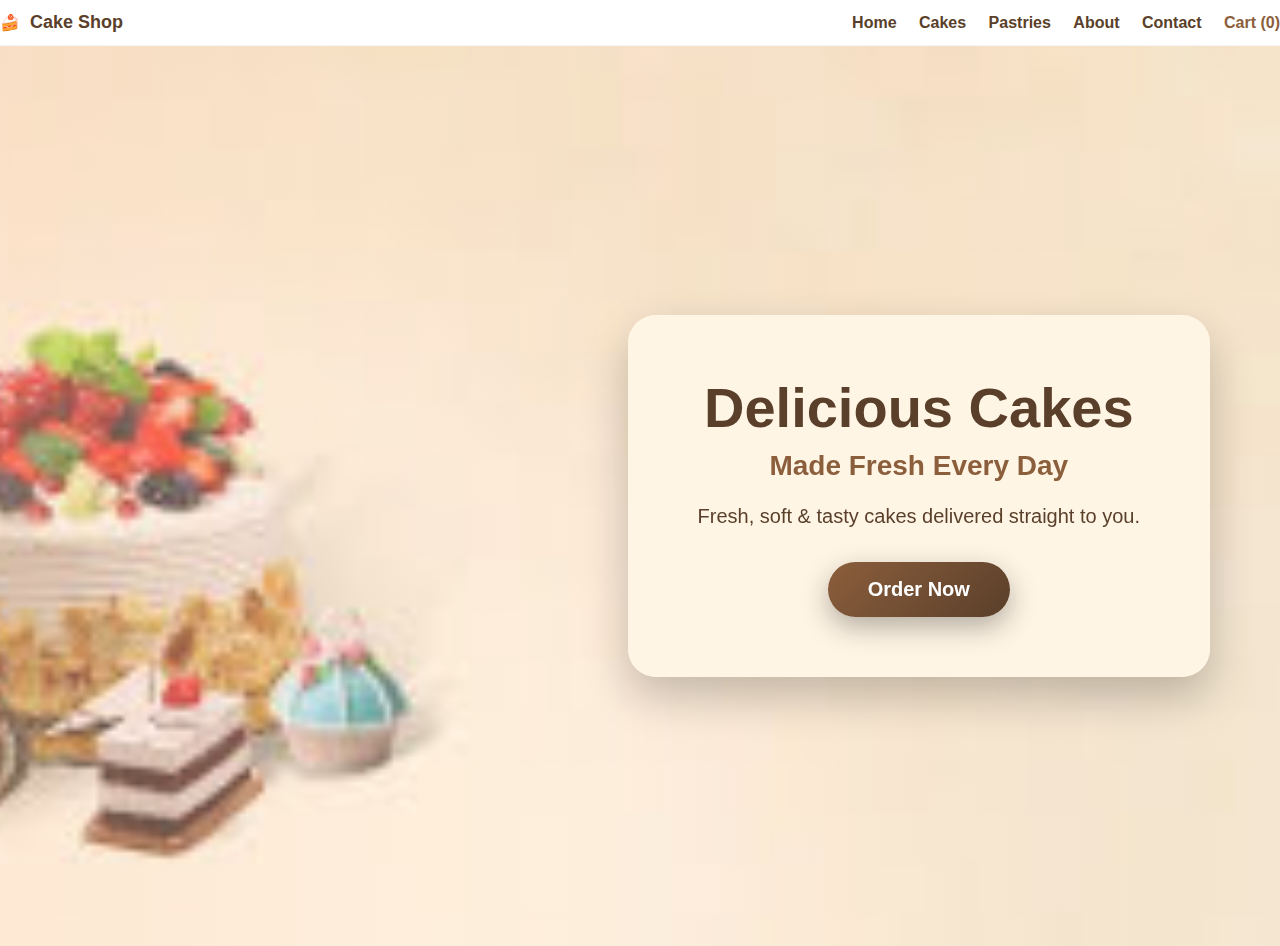
<file: index.html>
<!DOCTYPE html>
<html lang="en">
<head>
  <meta charset="utf-8" />
  <meta name="viewport" content="width=device-width,initial-scale=1" />
  <title>Cake Shop - Home</title>
  <link rel="stylesheet" href="styles.css">
</head>
<body>
 
  <header class="site-header">
    <div class="container header-inner">
      <div class="logo">🍰 <span class="brand">Cake Shop</span></div>
      <nav class="main-nav">
        <a href="index.html">Home</a>
        <a href="cakes.html">Cakes</a>
        <a href="pastries.html">Pastries</a>
        <a href="about.html">About</a>
        <a href="contact.html">Contact </a>
        <a href="cart.html" class="cart-link">Cart (<span id="cart-count">0</span>)</span></a>
      </nav>
    </div>
  </header>

  <section class="hero-bg">
    <div class="hero-box">
        <h1 class="hero-title">Delicious Cakes</h1>

        <h2 class="hero-subtitle">Made Fresh Every Day</h2>

        <p class="hero-text">
            Fresh, soft & tasty cakes delivered straight to you.
        </p>

        <a href="cakes.html" class="order-btn fancy-btn">Order Now</a>
    </div>
</section>


  <script src="script.js"></script>
</body>
</html>
</file>
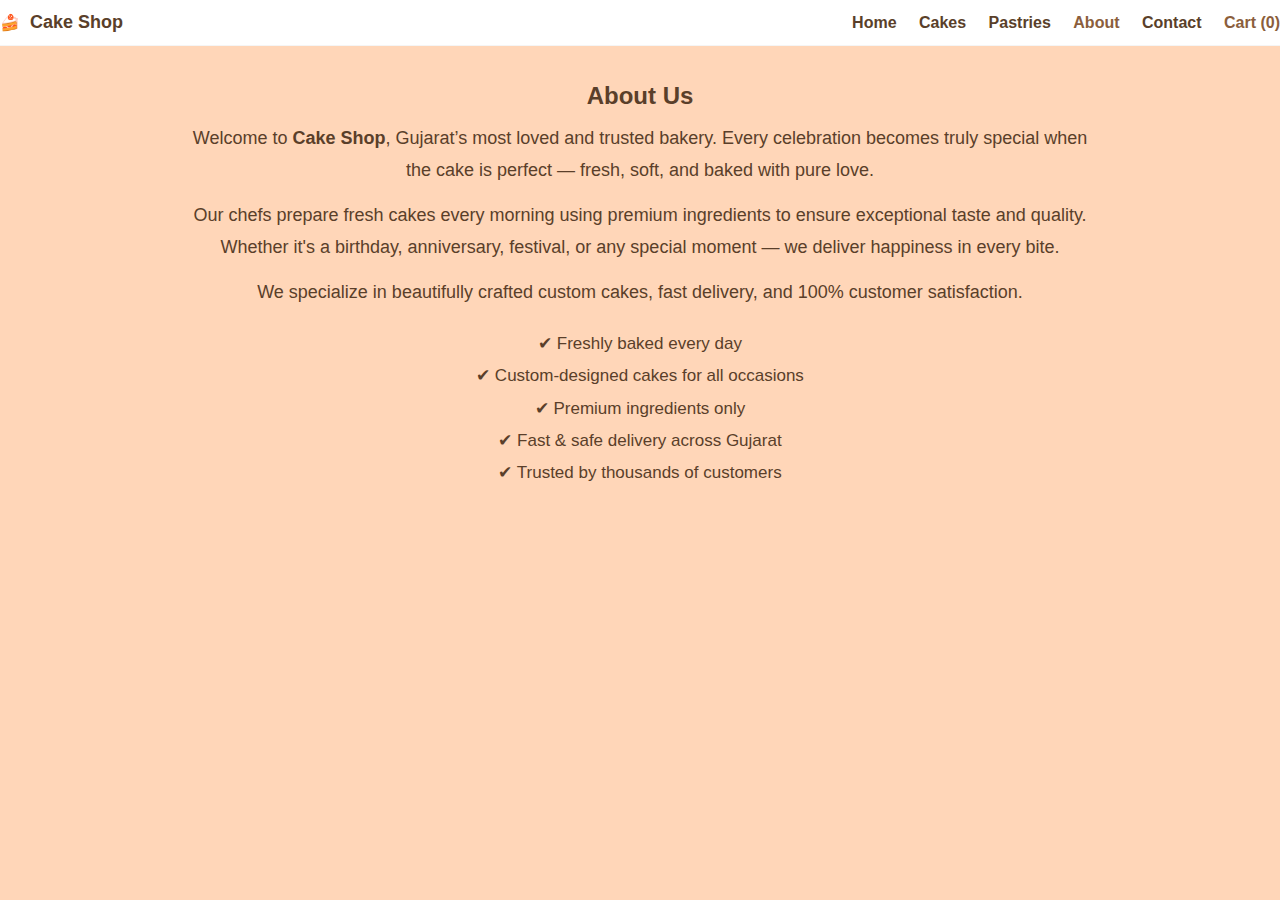
<file: about.html>
<!DOCTYPE html>
<html lang="en">
<head>
    <meta charset="UTF-8">
    <meta name="viewport" content="width=device-width, initial-scale=1.0">
    <title>Cake Shop - About</title>
    <link rel="stylesheet" href="styles.css">
</head>
<body>

<header class="site-header">
    <div class="container header-inner">
        <div class="logo">🍰 <span class="brand">Cake Shop</span></div>
        <nav class="main-nav">
            <a href="index.html">Home</a>
            <a href="cakes.html">Cakes</a>
            <a href="pastries.html">Pastries</a>
            <a href="about.html" class="active">About</a>
            <a href="contact.html">Contact</a>
            <a href="cart.html" class="cart-link">Cart (<span id="cart-count">0</span>)</a>
        </nav>
    </div>
</header>

<section class="section container center-page">
    <h1 class="section-title">About Us</h1>

    <p style="font-size:18px; line-height:1.8; margin-top:12px; color:var(--dark);">
        Welcome to <b>Cake Shop</b>, Gujarat’s most loved and trusted bakery.
        Every celebration becomes truly special when the cake is perfect —
        fresh, soft, and baked with pure love.
    </p>

    <p style="font-size:18px; line-height:1.8; margin-top:12px; color:var(--dark);">
        Our chefs prepare fresh cakes every morning using premium ingredients
        to ensure exceptional taste and quality. Whether it's a birthday,
        anniversary, festival, or any special moment — we deliver happiness
        in every bite.
    </p>

    <p style="font-size:18px; line-height:1.8; margin-top:12px; color:var(--dark);">
        We specialize in beautifully crafted custom cakes, fast delivery,
        and 100% customer satisfaction.
    </p>

    <ul style="margin-top:20px; list-style:none; padding:0; font-size:17px; color:var(--dark); line-height:1.9;">
        <li>✔ Freshly baked every day</li>
        <li>✔ Custom-designed cakes for all occasions</li>
        <li>✔ Premium ingredients only</li>
        <li>✔ Fast & safe delivery across Gujarat</li>
        <li>✔ Trusted by thousands of customers</li>
    </ul>
</section>

<script src="script.js"></script>
</body>
</html>
</file>
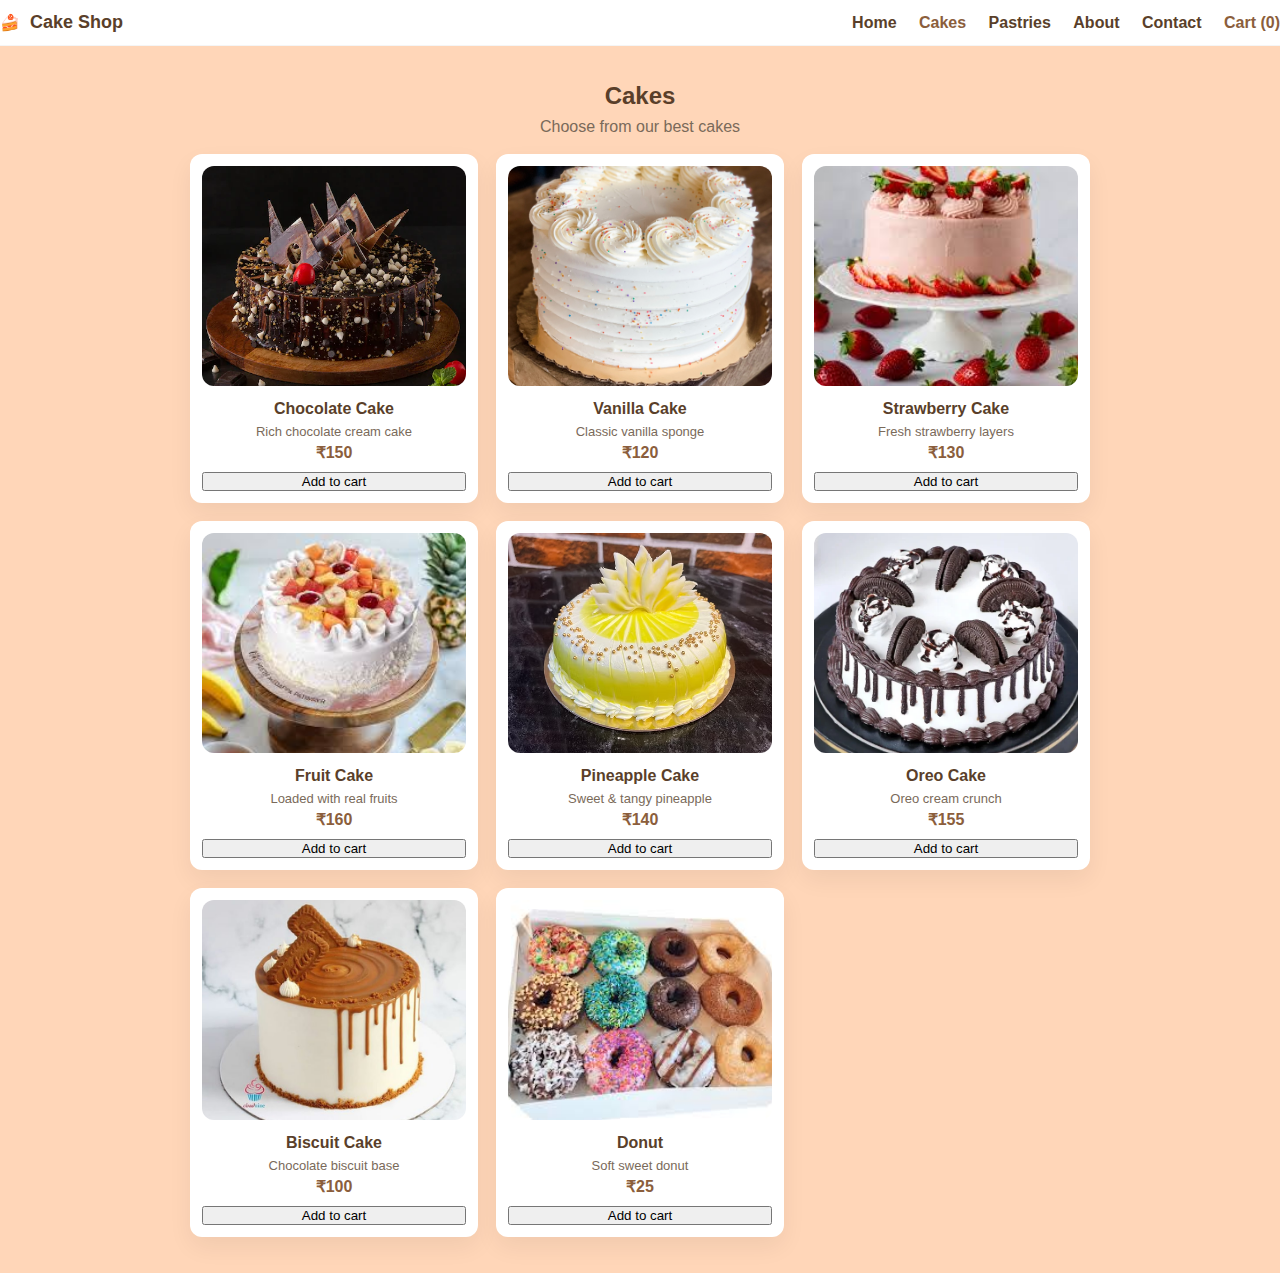
<file: cakes.html>
<!DOCTYPE html>
<html lang="en">
<head>
    <meta charset="UTF-8">
    <meta name="viewport" content="width=device-width, initial-scale=1.0">
    <title>Cake Shop - Cakes</title>
    <link rel="stylesheet" href="styles.css">
</head>
<body>

<header class="site-header">
    <div class="container header-inner">
        <div class="logo">🍰 <span class="brand">Cake Shop</span></div>
        <nav class="main-nav">
            <a href="index.html">Home</a>
            <a href="cakes.html" class="active">Cakes</a>
            <a href="pastries.html">Pastries</a>
            <a href="about.html">About</a>
            <a href="contact.html">Contact</a>
            <a href="cart.html" class="cart-link">Cart (<span id="cart-count">0</span>)</a>
        </nav>
    </div>
</header>

<section class="section container center-page">
    <h1 class="section-title">Cakes</h1>
    <p class="section-sub">Choose from our best cakes</p>

    <div id="cake-grid" class="grid"></div>
</section>


<script src="script.js"></script>
</body>
</html>
</file>
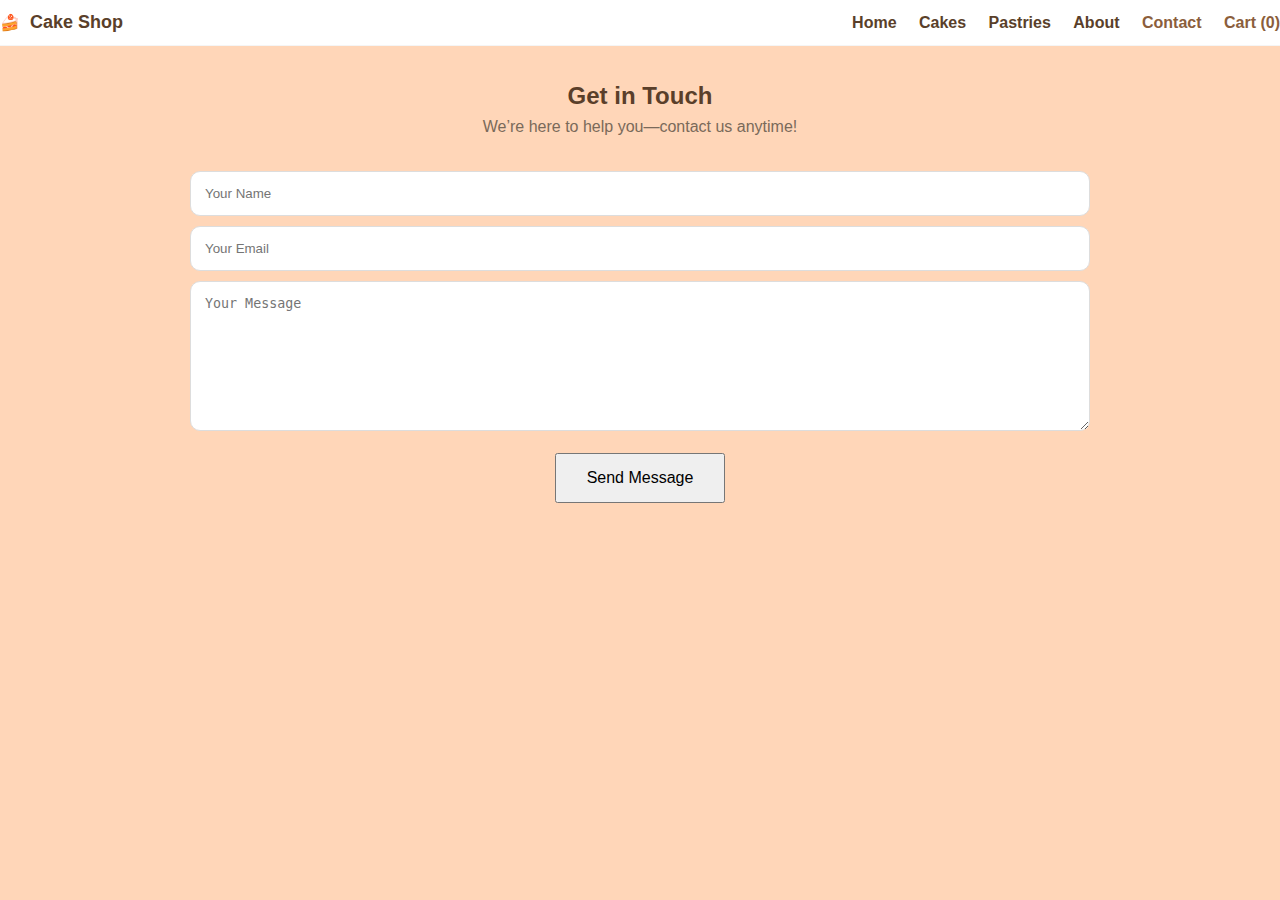
<file: contact.html>
<!DOCTYPE html>
<html lang="en">
<head>
    <meta charset="UTF-8">
    <meta name="viewport" content="width=device-width, initial-scale=1.0">
    <title>Cake Shop - Contact</title>
    <link rel="stylesheet" href="styles.css">
</head>
<body>

<header class="site-header">
    <div class="container header-inner">
        <div class="logo">🍰 <span class="brand">Cake Shop</span></div>
        <nav class="main-nav">
            <a href="index.html">Home</a>
            <a href="cakes.html">Cakes</a>
            <a href="pastries.html">Pastries</a>
            <a href="about.html">About</a>
            <a href="contact.html" class="active">Contact</a>
            <a href="cart.html" class="cart-link">Cart (<span id="cart-count">0</span>)</a>
        </nav>
    </div>
</header>

<section class="section container center-page">
   <h1 class="section-title">Get in Touch</h1>
<p class="section-sub">We’re here to help you—contact us anytime!</p>


    <div style="margin-top:25px;">

        <input 
            type="text" 
            placeholder="Your Name" 
            style="width:100%; padding:14px; margin:10px 0; border-radius:10px; border:1px solid #ddd;"
        >

        <input 
            type="email" 
            placeholder="Your Email" 
            style="width:100%; padding:14px; margin-bottom:10px; border-radius:10px; border:1px solid #ddd;"
        >

        <textarea 
            placeholder="Your Message" 
            style="width:100%; padding:14px; height:150px; border-radius:10px; border:1px solid #ddd;"
        ></textarea>

       <button 
    class="btn primary" 
    style="margin-top:18px; padding:14px 30px; font-size:16px;"
    onclick="validateContact()"
>
    Send Message
</button>

<p id="contact-msg" style="margin-top:15px; font-size:16px;"></p>

    </div>

</section>

<script src="script.js"></script>
</body>
</html>
</file>
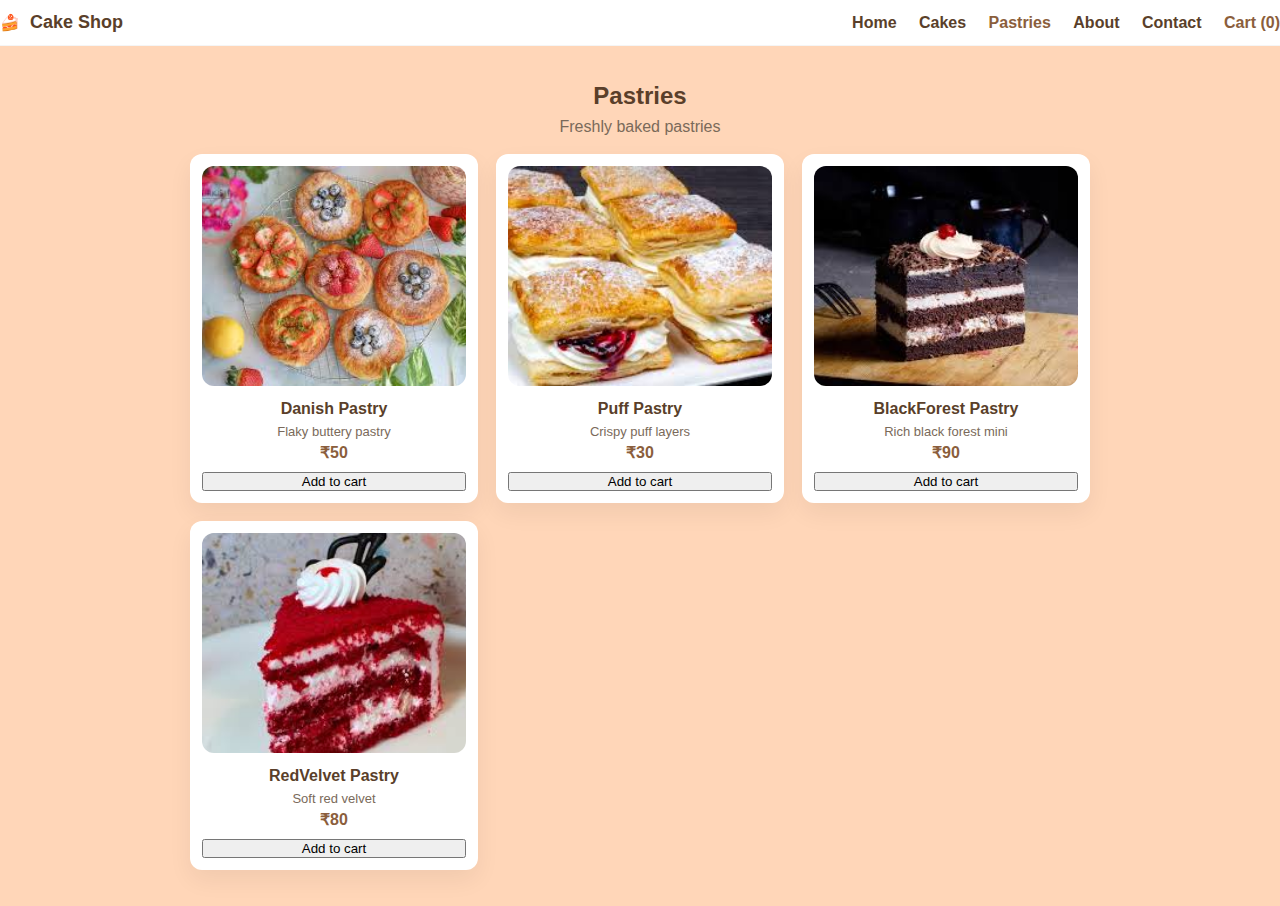
<file: pastries.html>
<!DOCTYPE html>
<html lang="en">
<head>
    <meta charset="UTF-8">
    <meta name="viewport" content="width=device-width, initial-scale=1.0">
    <title>Cake Shop - Pastries</title>
    <link rel="stylesheet" href="styles.css">
</head>
<body>

<header class="site-header">
    <div class="container header-inner">
        <div class="logo">🍰 <span class="brand">Cake Shop</span></div>
        <nav class="main-nav">
            <a href="index.html">Home</a>
            <a href="cakes.html">Cakes</a>
            <a href="pastries.html" class="active">Pastries</a>
            <a href="about.html">About</a>
            <a href="contact.html">Contact</a>
            <a href="cart.html" class="cart-link">Cart (<span id="cart-count">0</span>)</a>
        </nav>
    </div>
</header>

<section class="section container center-page">
    <h1 class="section-title">Pastries</h1>
    <p class="section-sub">Freshly baked pastries</p>

    <div id="pastry-grid" class="grid"></div>
</section>


<script src="script.js"></script>
</body>
</html>
</file>
<file: styles.css>
*{box-sizing:border-box;margin:0;padding:0}
:root{
  --peach:#ffd6b8;
  --brown:#8b5e3c;
  --dark:#5a3f2a;
  --muted:#7a6a5a;
  --white:#ffffff;
}
body{
  font-family: Arial, Helvetica, sans-serif;
  background: #ffd6b8;    
  color: var(--dark);
  margin: 0;
  padding: 0;
}


.site-header{background:var(--white);position:sticky;top:0;z-index:100;border-bottom:1px solid rgba(0,0,0,0.04)}
.header-inner{display:flex;align-items:center;justify-content:space-between;padding:12px 0}
.logo{display:flex;align-items:center;gap:10px;font-weight:800}
.logo .brand{color:var(--dark);font-size:18px}
.main-nav a{margin-left:18px;text-decoration:none;color:var(--dark);font-weight:600}
.main-nav a.active{color:var(--brown)}
.main-nav .cart-link{color:var(--brown)}



.hero-bg {
    background:
        linear-gradient(to right, rgba(255,214,184,0.4), rgba(255,255,255,0.2)),
        url("images/background.jpg") center/cover no-repeat;

    width: 100%;
    height: 100vh;
    display: flex;
    justify-content: flex-end;
    align-items: center;
    padding: 70px;
    position: relative;
}


.hero-box {
    max-width: 750px;
    padding: 60px 70px;
    background: rgba(255, 245, 230, 0.95); 
    border-radius: 28px;
    box-shadow: 0 20px 45px rgba(0,0,0,0.22);
    backdrop-filter: blur(8px);
    text-align: center;
}


.hero-title {
    font-size: 56px;
    font-weight: 800;
    color: var(--dark);
    margin-bottom: 10px;
}


.hero-subtitle {
    font-size: 28px;
    font-weight: 700;
    margin-bottom: 18px;
    color: var(--brown);
}


.hero-text {
    font-size: 20px;
    line-height: 1.6;
    margin-bottom: 30px;
    color: var(--dark);
}


.fancy-btn {
    display: inline-block;
    padding: 16px 40px;
    font-size: 20px;
    font-weight: 700;
    border-radius: 50px;
    background: linear-gradient(135deg, #8b5e3c, #5a3f2a);
    color: #fff;
    text-decoration: none;
    box-shadow: 0 10px 28px rgba(0,0,0,0.3);
    transition: 0.3s ease;
}


.fancy-btn:hover {
    transform: translateY(-6px) scale(1.05);
    box-shadow: 0 15px 35px rgba(0,0,0,0.35);
}


/* Mobile Responsive Fix */
@media (max-width: 600px) {

  .hero-bg {
      height: auto;
      padding: 30px 20px;
      justify-content: center;
      text-align: center;
  }

  .hero-box {
      padding: 30px 20px;
      width: 100%;
  }

  .hero-title {
      font-size: 32px;
  }

  .hero-subtitle {
      font-size: 20px;
  }

  .main-nav a {
      margin-left: 10px;
      font-size: 14px;
  }

  .header-inner {
      flex-direction: column;
      gap: 10px;
  }

  .grid {
      grid-template-columns: repeat(auto-fill, minmax(160px, 1fr));
  }

}

.product-card img,
.feature-card img {
    width: 100%;
    height: 220px;        
    object-fit: cover;    
    border-radius: 12px;
    background: #fff;
}



.product-card {
    background: var(--white);
    padding: 12px;
    border-radius: 12px;
    text-align: center;
    box-shadow: 0 10px 24px rgba(0,0,0,0.06);
}
.product-card h4{margin:10px 0 6px}
.product-card .meta{color:var(--muted);font-size:13px;margin-bottom:4px}
.product-card .price{color:var(--brown);font-weight:800;margin-bottom:10px}
.product-card .btn{width:100%}


.feature-card {
    background: var(--white);
    padding: 14px;
    border-radius: 12px;
    width: 320px;
    box-shadow: 0 10px 30px rgba(0,0,0,0.06);
}
.card-foot{display:flex;justify-content:space-between;align-items:center}


.grid{display:grid;grid-template-columns:repeat(auto-fill,minmax(220px,1fr));gap:18px}


.section{padding:36px 0}
.section-title{font-size:24px;text-align:center;margin-bottom:8px}
.section-sub{color:var(--muted);text-align:center;margin-bottom:18px}


.exclusive-cards{
  display:flex;
  flex-wrap:wrap;
  gap:18px;
  justify-content:center;
}


.about-grid{display:grid;grid-template-columns:1fr 1fr;gap:18px;align-items:center}
.about-image{width:100%;height:260px;object-fit:cover;border-radius:12px}


.cart-page{
  background:var(--white);
  padding:16px;
  border-radius:10px;
  box-shadow:0 10px 24px rgba(0,0,0,0.06);
}
.cart-row{
  display:flex;
  justify-content:space-between;
  padding:8px 0;
  border-bottom:1px dashed rgba(0,0,0,0.06);
  align-items:center;
}
.cart-actions-page{
  display:flex;
  justify-content:space-between;
  align-items:center;
  margin-top:12px;
}


.checkout-summary{
  background:var(--white);
  padding:12px;
  border-radius:10px;
  box-shadow:0 10px 24px rgba(0,0,0,0.06);
  margin-bottom:12px;
}
.checkout-form input{
  width:100%;
  padding:10px;
  margin-bottom:8px;
  border-radius:8px;
  border:1px solid rgba(0,0,0,0.06);
}

.center-page {
    width: 100%;
    max-width: 900px;
    margin: 0 auto;           
    text-align: center;       
}


.grid {
    display: grid;
    justify-content: center;  
    grid-template-columns: repeat(auto-fill, minmax(220px, 1fr));
    gap: 18px;
}




@media (max-width:900px){
  .new-hero{flex-direction:column;text-align:center}
  .hero-highlights{align-items:center}
  .hero-img{height:260px}
  .about-grid{grid-template-columns:1fr}
  .main-nav a{margin-left:10px}
  .feature-card{width:100%}
}
</file>
